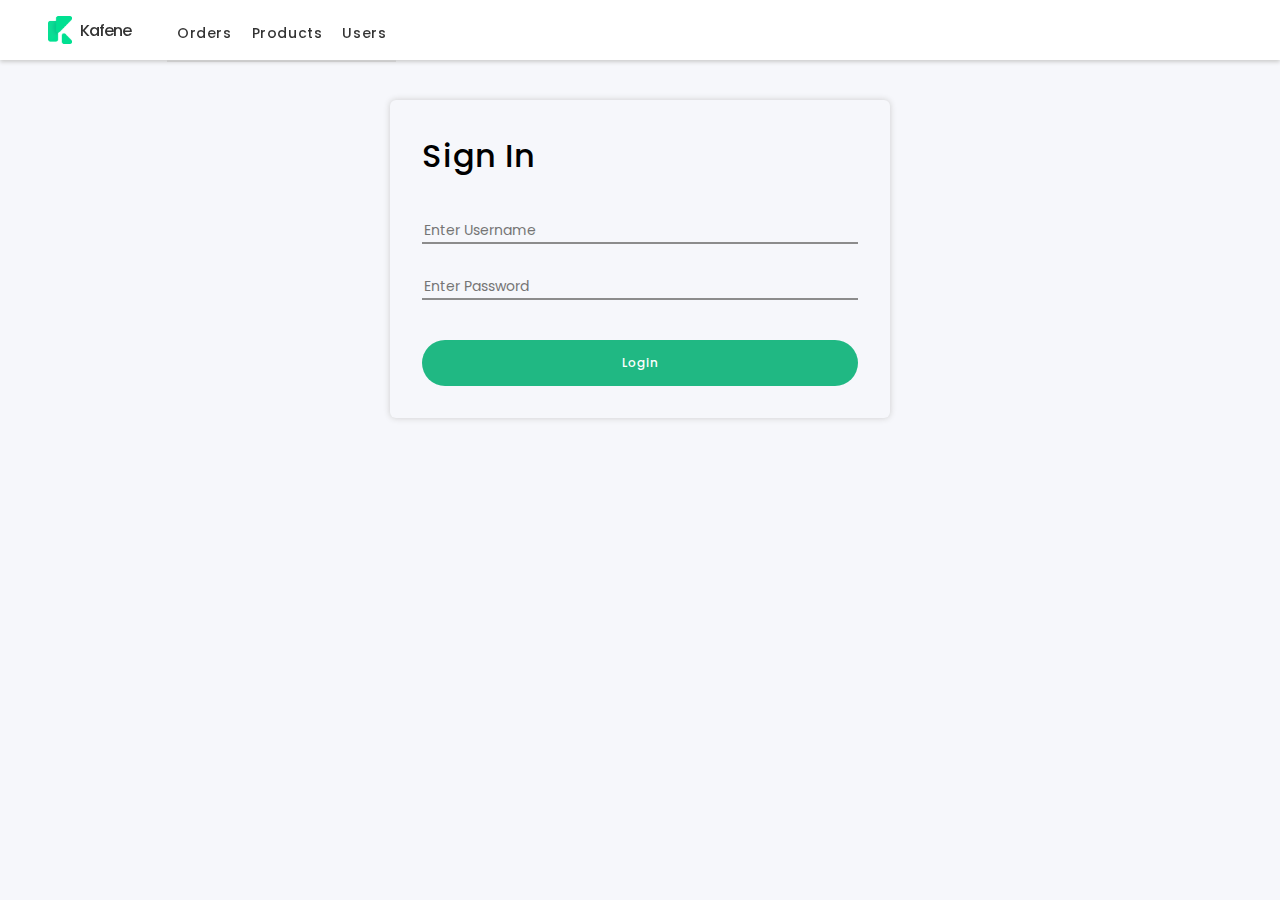
<file: edyoda_exam_project/index.html>
<!DOCTYPE html>
<html lang="en">
  <head>
    <meta charset="UTF-8" />
    <meta http-equiv="X-UA-Compatible" content="IE=edge" />
    <meta name="viewport" content="width=device-width, initial-scale=1.0" />
    <link rel="stylesheet" href="style.css" />
    <link
      href="https://fonts.googleapis.com/css2?family=Poppins:wght@300;400;500;600;700;900&display=swap"
      rel="stylesheet"
    />
    <title>Kafene Web App</title>

    <style>
      .maincontent {
        margin-top: 100px;
      }

      .LoginPage_LoginForm__3_wtJ {
        box-shadow: 0 0 6px #ccc;
        display: flex;
        flex-direction: column;
        max-width: 500px;
        margin: 0 auto;
        padding: 32px;
        box-sizing: border-box;
        font-family: "Poppins", sans-serif;
        border-radius: 6px;
      }

      .LoginPage_LoginForm__3_wtJ h1 {
        letter-spacing: 1px;
        font-weight: 500;
        margin: 0 0 24px;
      }

      .LoginPage_InputField__2lu1x {
        width: 100%;
        padding-top: 16px;
        font-size: 14px;
        box-sizing: border-box;
        border: 0;
        border-bottom: 2px solid #8c8c8c;
        margin-bottom: 16px;
        outline: none;
      }

      .LoginPage_Button__qkLR7 {
        display: inline-block;
        border-radius: 30px;
        padding: 14px 36px;
        font-size: 12px;
        font-weight: 500;
        letter-spacing: 1px;
        background-color: #20b883;
        color: #fff;
        border: none;
        outline: none;
        cursor: pointer;
        margin-top: 24px;
      }
    </style>
  </head>

  <body>
    <div class="Topbar_Topbar">
      <div class="Topbar_LogoWrapper">
        <img src="./logo.58169365.png" alt="logo" />
        <p class="Topbar_BrandName">Kafene</p>
      </div>
      <nav>
        <a href="orders.html">Orders</a>
        <a href="product.html">Products</a>
        <a href="users.html">Users</a>
      </nav>
    </div>

    <div class="maincontent">
      <!--    <form class="LoginPage_LoginForm__3_wtJ" onsubmit="validate()">
            <h1>Sign In</h1>
            <input class="LoginPage_InputField__2lu1x" id="usernames"   name="username" placeholder="Enter Username">
            <input class="LoginPage_InputField__2lu1x" id="passwords"   name="password" placeholder="Enter Password">
            <input class="LoginPage_Button__qkLR7" onclick="validate()" type="submit" value="Login">
        </form> -->
      <form
        id="form_id"
        method="post"
        class="LoginPage_LoginForm__3_wtJ"
        name="myform"
      >
        <h1>Sign In</h1>
        <input
          class="LoginPage_InputField__2lu1x"
          type="text"
          name="username"
          id="username"
          placeholder="Enter Username"
        />
        <input
          class="LoginPage_InputField__2lu1x"
          type="password"
          name="password"
          id="password"
          placeholder="Enter Password"
        />
        <input
          class="LoginPage_Button__qkLR7"
          type="button"
          value="Login"
          id="submit"
          onclick="validate()"
        />
      </form>
    </div>

    <script>
      function validate() {
        var username = document.getElementById("username").value;
        var password = document.getElementById("password").value;
        if (username === password && username.length > 1) {
          alert("Login Successful");
          window.localStorage.setItem("loginStatus", "true");
          // window.location.href = "orders.html";
          window.location.href = "orders.html"; // Redirecting to other page.
        } else {
          alert("Please enter valid credentials!");
        }
      }

      let status = window.localStorage.getItem("loginStatus");
      if (status == "true") {
        window.location.href = "orders.html";
      }
    </script>
  </body>
</html>
</file>
<file: edyoda_exam_project/style.css>
*{
    box-sizing:border-box;
    background-color: #F6F7FB;
    font-family: "Poppins",sans-serif;
}

/* Navbar Styling Start */
.Topbar_Topbar {
    width: 100%;
    
    box-sizing: border-box;
    position: fixed;
    top: 0;
    left: 0;
    z-index: 10;
    box-shadow: 0 2px 4px #ccc;
    background-color: #fff;
    height: 60px;
    padding: 0 48px;
    font-family: "Poppins", sans-serif;
}

.Topbar_Topbar,
.Topbar_LogoWrapper {
    display: flex;
    align-items: center;
    background-color: #fff;
    /* font-size: 24px; */
    letter-spacing: -1px;
    font-weight: 500;
    color: rgba(0, 0, 0, .8);

}

.Topbar_LogoWrapper img {
    width: 24px;
    height: 28px;
    margin-right: 8px;
    background-color: #fff;
}


nav {
    display: flex;
    background-color: #fff;
    border-bottom: 2px solid #ccc;
}

nav a {
    display: inline-block;
    text-decoration: none;
    color: rgba(0, 0, 0, .8);
    padding: 24px 0 16px;
    font-size: 14px;
    font-weight: 500;
    letter-spacing: .6px;
    margin: 0 10px;
    font-family: "Poppins", sans-serif;
    background-color: #fff;
}
.Topbar_LogoWrapper{margin-right: 36px;
    background-color: #fff;
}

/* Navbar Styling Ends */

#logout {
    position: absolute;
    right: 20px;
    font-size: 16px;
    cursor: pointer;
    background-color: #fff;
  }

  .maincontainer {
    margin-top: 100px;
    width: 100%;
    box-sizing: border-box;
    padding: 0 8% 4%;
  
  }

  .Homepageorders {
    display: flex;
    align-items: baseline;
  }
  #filters {
    width: 180px;
    display: flex;
    flex-direction: column;
    margin: 6px 0;
    cursor: pointer;
  }

  .Homepage_OrderTable {
    width: 100%;
  }
  #filtertxt {
    font-size: 20px;
    font-weight: bold;
  }
  label {
    margin: 10px 0;
  }

  .Homepage_OrderTable td {
    text-align: center;
  }

  .Topbar_BrandName{
    background-color: #fff;
  }

  
.table{
  width: 100%;
}
.table th, table td{
  text-align: left;
  padding: 12px 24px;
  background-color: #fff;
  font-size: 14px;
}
.table tr{
  width: 100%;
  border-collapse: collapse;
  background-color: #fff;

}
.table td{
  background-color: #fff;
  border-bottom: 4px solid #f6f7fb;
}


/* User page */


.UserList_FilterWrapper {
  width: 700px;
  display: flex;
  align-items: center;
  margin-bottom: 48px;
}

.UserList_SearchBox {
  width: calc(100% - 100px);
  padding: 12px 24px;
  font-size: 15px;
  border: 0;
  border-bottom: 2px solid #8c8c8c;
  margin: 0 36px 0 0;
  outline: none;
  background-color: #FFFFFF;
}


.UserList_Button {
  display: inline-block;
  border-radius: 30px;
  padding: 14px 36px;
  font-size: 12px;
  font-weight: 500;
  letter-spacing: 1px;
  background-color: #20b883;
  color: #fff;
  border: none;
  outline: none;
  cursor: pointer;
}


.UserList_SecondaryText {
  color: #8c8c8c;
}
</file>
